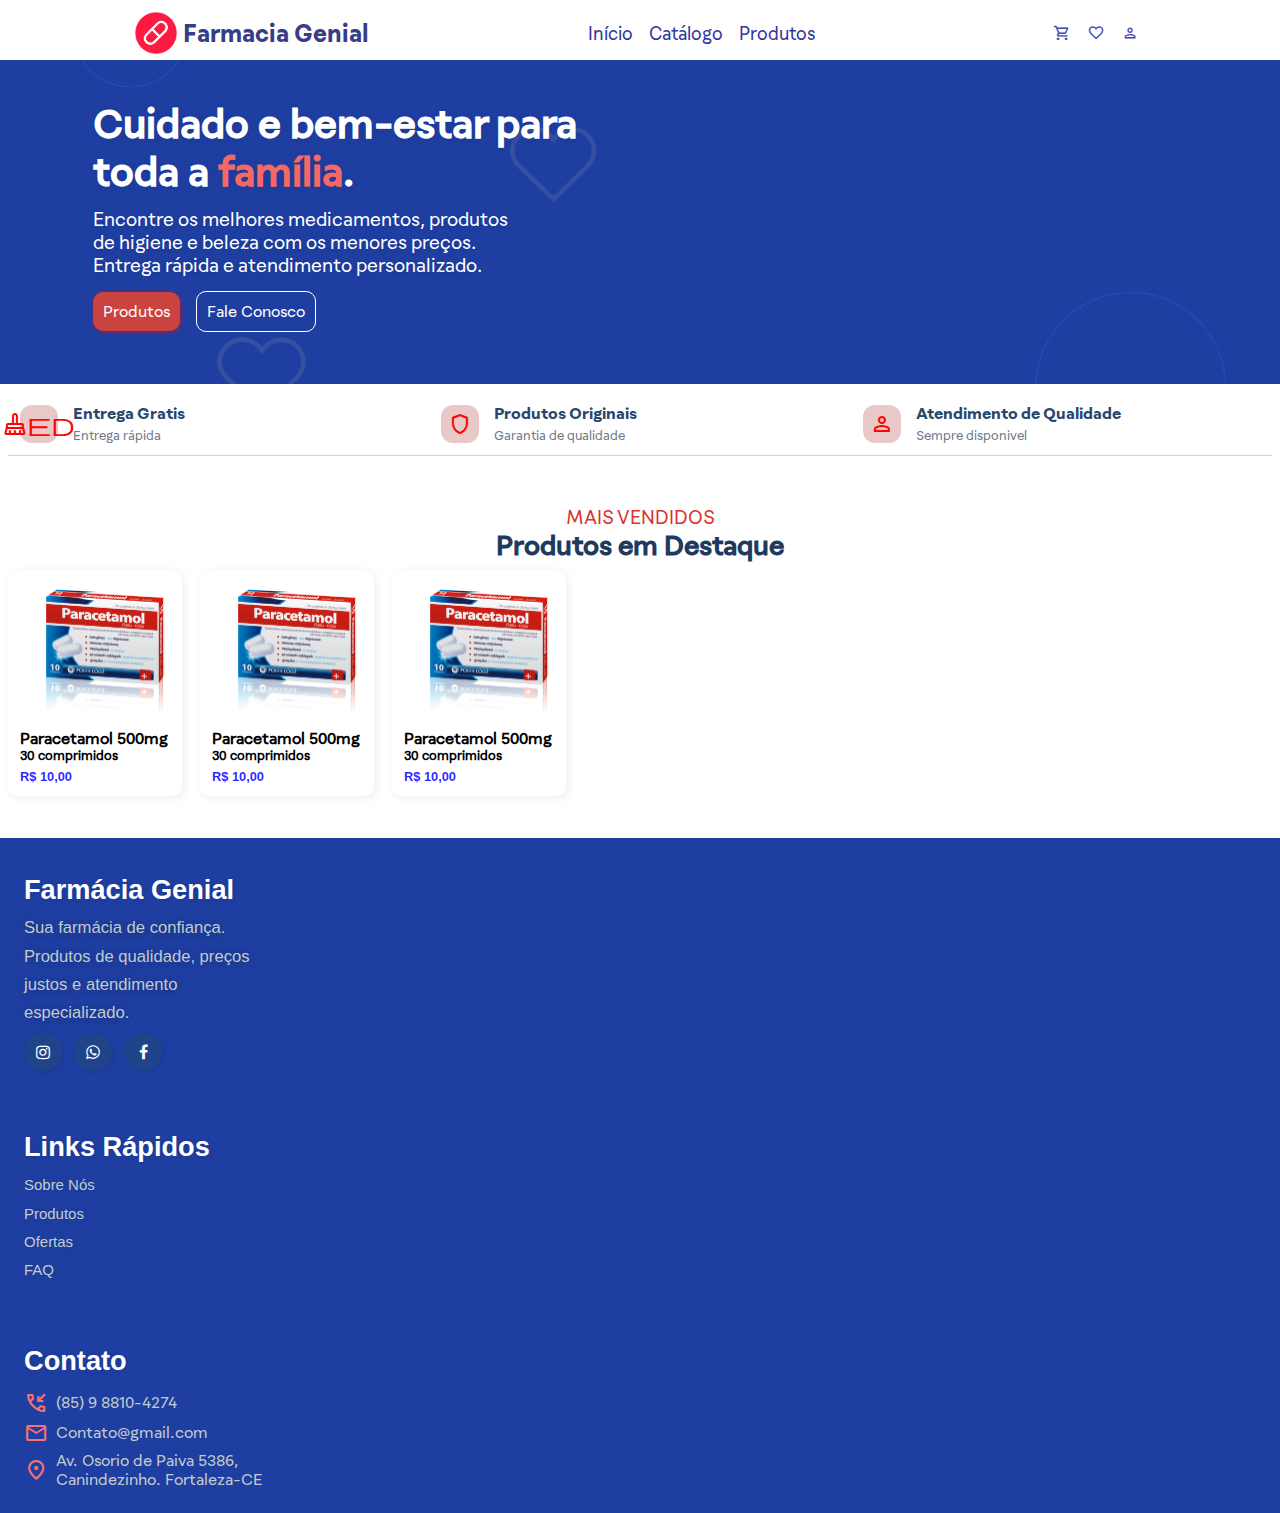
<file: index.html>
<!DOCTYPE html>
<html lang="pt-br">
<head>
    <meta charset="UTF-8">
    <meta name="viewport" content="width=device-width, initial-scale=1.0">
    <title>Farmacia genial</title>
    <link rel="stylesheet" href="styles/media-query.css">
    <link rel="stylesheet" href="styles/style.css">
    <link rel="shortcut icon" href="img/favicon-16x16.png" type="image/x-icon">
    <link href="https://fonts.googleapis.com/css2?family=Material+Symbols+Outlined" rel="stylesheet" />
    <link rel="stylesheet" href="https://cdnjs.cloudflare.com/ajax/libs/font-awesome/4.7.0/css/font-awesome.min.css">
    <style>
        @font-face {
            font-family: fonte;
            src: url(fontes/PassoTest-SemiBold.ttf) format(truetype);
        }
        @font-face {
            font-family: fonte1;
            src: url(fontes/PassoTest-Regular.ttf) format(truetype);
        }
        @font-face {
            font-family: fonte2;
            src: url(fontes/PassoTest-Medium.ttf) format(truetype);
        }

        @font-face {
            font-family: fonte3;
            src: url(fontes/PassoTest-Bold.ttf) format(truetype);
        }


    </style>
</head>
<body>
    <div class="header-container">
        <div class="header-col">
            <a href="#"><img src="img/cabecalho.png" width="42px"> <span>Farmacia Genial</span></a>
        </div>
        <div class="header-col">
            <!-- <span class="material-symbols-outlined">favorite</span> -->
            <span class="material-symbols-outlined" id="btn-abrir" onclick="abrirMenu()">menu</span>
            <div class="header-nav">
                <a href="#">Início </a>
                <a href="#">Catálogo</a>
                <a href="#">Produtos</a>
            </div>
        </div> 
        <div class="header-col3">
            <div class="header-col">
                <i class="material-symbols-outlined">shopping_cart</i>
                <i class="material-symbols-outlined">favorite</i>
                <i class="material-symbols-outlined">person</i>
            </div>
        </div>
    </div>
        <nav id="menu">
            <ul>
                <li><a href="#" onclick="fecharMenu()"> 
                <span class="material-symbols-outlined">menu</span>Fechar</a></li>
                <li><a href="index.html">Home</a></li>
                <li><a href="catalogo.html">Catálogo</a></li>
                <li><a href="promocoes.html">Promoções</a></li>
                <li><a href="contato.html">Contato</a></li>
            </ul>
        </nav> 
    
        <section class="fundo-banner">
            <div class="text-banner">
                <h1>Cuidado e bem-estar para toda a <span class="destaque">família</span>.</h1>
                <p>Encontre os melhores medicamentos, produtos de higiene e beleza com os menores preços. Entrega rápida e atendimento personalizado.</p>
                <ul>
                    <li><a href="" class="prod">Produtos</a></li>
                    <li><a href="" class="fale">Fale Conosco</a></li>
                </ul>
            </div>
        </section>
        <section class="beneficios">
            <div class="beneficio-container">
                <div class="beneficio-item">
                    <div class="icon-box"><span class="material-symbols-outlined">moped</span></div>
                    <div class="text">
                        <h4>Entrega Gratis</h4>
                        <p>Entrega rápida</p>
                    </div>
                </div>
                <div class="beneficio-item">
                    <div class="icon-box"><span class="material-symbols-outlined">shield</span></div>
                        <div class="text">
                            <h4>Produtos Originais</h4>
                            <p>Garantia de qualidade</p>
                        </div>                  
                </div>
                <div class="beneficio-item">
                    <div class="icon-box"><span class="material-symbols-outlined">person</span></div>
                    <div class="text">
                        <h4>Atendimento de Qualidade</h4>
                        <p>Sempre disponivel</p>
                    </div>
                </div>
            </div>
        </section>
    <main>
        <p>MAIS VENDIDOS</p>
        <h1>Produtos em Destaque</h1>
        <section class="produtos-container">
            <aside class="produtos-col">
                <img src="img/paracetamol.png" alt="">
                <h3>Paracetamol 500mg</h3>
                <h4>30 comprimidos</h4>
                <h5 class="valor">R$ 10,00</h5>
            </aside>
            <aside class="produtos-col">
                <img src="img/paracetamol.png" alt="">
                <h3>Paracetamol 500mg</h3>
                <h4>30 comprimidos</h4>
                <h5 class="valor">R$ 10,00</h5>
            </aside>
            <aside class="produtos-col">
                <img src="img/paracetamol.png" alt="">
                <h3>Paracetamol 500mg</h3>
                <h4>30 comprimidos</h4>
                <h5 class="valor">R$ 10,00</h5>
            </aside>         
        </section>
    </main>
    <footer>
        <div class="footer-container">
            <div class="footer-col">
                <h1>Farmácia Genial</h1>
                <p>Sua farmácia de confiança. Produtos de qualidade, preços justos e atendimento especializado.</p>
                <div class="footer-icon-box">
                    <div class="icon-box2"><a href="https://www.instagram.com/pedrolucasssm/" target="_blank"><i class="fa fa-instagram"></i></a></div>
                    <div class="icon-box2"><a href="https://wa.link/xu3nym" target="_blank"><i class="fa fa-whatsapp"></i></a></div>
                    <div class="icon-box2"><a href="https://www.facebook.com/profile.php?id=61578829323153" target="_blank"><i class="fa fa-facebook-f"></i></a></div>
                </div>
            </div>
            <div class="footer-col">
                <h1>Links Rápidos</h1>
                <p><a href="#">Sobre Nós</a></p>
                <p><a href="#">Produtos</a></p>
                <p><a href="#">Ofertas</a></p>
                <p><a href="#">FAQ</a></p>

            </div>
            <div class="footer-col">
                <h1>Contato</h1>
                <div class="footer-ctt">
                    <span class="material-symbols-outlined">phone_callback</span>
                    <span class="text">(85) 9 8810-4274</span>
                </div>
                <div class="footer-ctt">
                    <span class="material-symbols-outlined">mail</span>
                    <span class="text">Contato@gmail.com</span>
                </div>
                <div class="footer-ctt">
                    <span class="material-symbols-outlined">location_on</span>
                    <span class="text">Av. Osorio de Paiva 5386, Canindezinho. Fortaleza-CE</span>
                </div>
            </div>
    </footer>
    <script>
        function abrirMenu(){
            if(document.getElementById('menu').style.width == '250px'){
                document.getElementById('menu').style.width = '0px'
            }else{
                document.getElementById('menu').style.width = '250px'
            }
        }
        function fecharMenu(){
            document.getElementById('menu').style.width = '0px'
        }
    </script>
</body>
</html>
</file>
<file: styles/media-query.css>
/* celular 320 x 500 
    tablet 501 x 1024
    pc 1025 x 1920
*/ 
@media screen and (min-width: 300px) and (max-width: 700px) {
    div.header-container{
        display: inline-block;
        justify-content: space-evenly;
        
    }
    div.header-container #btn-abrir{
        margin-left: 60px;
    }
    .header-col3{
        display: none;
    }
    .header-nav{
        display: none;
    }
    .header-col h3{
        display: none;
    }
    .header-col h3{
        display: none;
    }
    .header-col i{
        display: none;
    }
    .fundo-banner{
        align-items: flex-end;
        align-content: center;
        justify-items: flex-start;
    }
    .fundo-banner p{
        width: 280px;
    }.fundo-banner h1{
        padding-top: 0px;
        width: 320px;
        font-size: 1.5em;
    }
    .text-banner a.fale:hover{
        background-color: white;
        color: rgb(0, 0, 0);
        transition: 0.5s;  
    }
    .text-banner a:hover{
        transition: 0.5s;
        background-color: red;    
    }
    .beneficio-container{
        flex-direction: column;
    }
    .beneficio-item{
        margin: auto;
        border-bottom: 1px solid rgba(128, 128, 128, 0.342);
    }
}
/* altura responsiva celular */
@media screen and (min-height: 500px) and (max-height: 932px){
    .fundo-banner{
        height: 250px;
    }
}
/* altura responsiva pc */
@media (min-height: 933px) and (max-height: 1920px) {
    .fundo-banner{
        height: 450px;
    }
}
@media screen and (min-width: 700px) and (max-width: 1920px) {
    div.header-container{
        justify-content: space-around;
        padding: 0px 25px;
    }
    .header-col > span{
        display: none;
    }
    .header-col3 i{
        color: rgb(70, 70, 180);
        font-size: 18px;
        cursor: pointer;
        padding: 6px;
        border-radius: 10px;
    }
    .header-col3 i:hover{
        background-color: rgba(221, 221, 221, 0.377);
    }
    .header-nav a{
        display: inline-block;
        color: rgb(47, 54, 158);
        font-size: 1.1em;
        margin-right: 12px;
        font-family: fonte1;
    }
    .header-nav a:hover{
        color: red;
        transition: 0.3s;
    }
    .header-col h3{
        color: red;
        font-family: fonte3;
    }
    .fundo-banner{
        align-items: flex-end;
        align-content: center;
        justify-items: flex-start;
    }
    .text-banner{
        padding-left: 68px;
        
    }
    .fundo-banner h1{
        width: 570px;
        font-size: 2.5em;
    }
    .fundo-banner p{
        font-size: 1.2em;
        width: 420px;
    }
    .text-banner li:hover{
        transition: 0.5s;
        transform: scale(1.1);
    }   
    .beneficio-container{
        flex-direction: row;
    }
    .beneficio-item{
        
    }

    
}
</file>
<file: styles/style.css>
@charset "UTF-8";
*{
    margin: 0px;
    padding: 0px;
}
:root{
    --cor0: #DD342E;
    --cor1: #dc322e;
    --cor2: #383D88;
    --cor3: #DF332E;
    --cor5: #ffffff;
}
@import url('https://fonts.googleapis.com/css2?family=Passion+One:wght@400;700;900&display=swap');
@import url('https://fonts.googleapis.com/css2?family=Passion+One:wght@400;700;900&family=Sriracha&display=swap');

div.header-container{
    display: flex;
    align-items: center;
    
}
.header-col > a{
    font-size: 1.5em;
    display: flex;
    align-items: center;
    gap: 6px;
    text-decoration: none;
    color: var(--cor2);
    font-weight: bold;
    font-family: fonte3;
}
.header-col{
    padding-top: 12px;
}
.header-col > span{
    padding-top: 6px;
    color: #464da8;
    cursor: context-menu;
}
a{
    text-decoration: none;
}
ul{
    list-style: none;
}
nav{
    height: 100%;
    width: 0px;
    background-color: #1E3EA1;
    position: fixed;
    top: 0;
    left: 0;
    z-index: 1;
    overflow: hidden;
    transition: width 0.3s;
    border-radius: 0px 10px 0px 10px;
}
nav a{
    color: rgb(255, 255, 255);
    display: block;
    font-size: 1.6em;
    padding: 14px 0px;
    text-align: center;
    font-family: 'Franklin Gothic Medium', 'Arial Narrow', Arial, sans-serif;
}
nav a:hover{
    background-color: white;
    color: #383D88;
}

.fundo-banner{
    background-image: url(../img/fundobanner.png);
    background-position: left center;
    background-repeat: no-repeat;
    background-size: cover;
    margin-top: 6px;
    padding: 12px 25px;
}
.fundo-banner h1{
    color: white;
    font-family: fonte2;
    padding-bottom: 12px;
    text-shadow: 1px 1px 6px rgba(0, 0, 0, 0.082);
}
.fundo-banner p{
    color: white;
    font-family: fonte1;
    padding-bottom: 25px;
    text-shadow: 1px 1px 6px rgba(0, 0, 0, 0.089);
}
.fundo-banner .destaque{
    color: #F56865;
}
.fundo-banner ul{
    display: flex;
    gap: 16px;
    padding-bottom: 24px;
}
.fundo-banner a{
    padding: 10px;
    border-radius: 10px;
    color: white;
    font-family: fonte1;
    background-color: #ca433e;
    box-shadow: 1px 1px 5px rgba(255, 0, 0, 0.541);
}
.fundo-banner a.fale{
    padding: 10px;
    border-radius: 10px;
    color: white;
    font-family: fonte1;
    background-color: #dd342e00;
    border: 1px solid white;
    box-shadow: 1px 1px 10px rgba(255, 0, 0, 0);
}
.fundo-banner a.fale:hover{
    background-color: white;
    color: black;
    transition: 0.5s;
}
.fundo-banner a:hover{
    background-color: #ff0400;
    transition: 0.5s;
}

.beneficios{
    padding: 8px;
}
.beneficio-container{
    display: flex;
    justify-items: center;
    margin: auto;
    cursor: context-menu;
}
.icon-box{
    width: 38px;
    height: 38px;
    background-color: #e9c8c8;
    border-radius: 12px;
    display: flex;
    justify-content: center;
    align-items: center;
    margin-right: 15px;
}
.beneficio-item span{
    color: #ff0400;
}
.beneficio-item{
    margin: auto;
    width: 75%;
    display: flex;
    align-items: center;
    padding: 12px;
    border-bottom: 1px solid rgba(128, 128, 128, 0.342);
}
.text h4{
    color: #29476E;
    font-size: 1em;
    font-family: fonte3;
}
.text p{
    font-size: 0.8em;
    font-family: fonte1;
    margin-top: 5px;
    color: #6F798B;
}

main p{
    text-align: center;
    color: #dc322e;
    font-size: 1.2em;
    font-family: fonte1;
    padding-top: 42px;
}
main h1{
    text-align: center;
    width: 81%;
    margin: auto;
    font-size: 1.7em;
    color: #1E3A5F;
    font-family: fonte2;
}
.img-produto{
    background-image: url(../img/paracetamol.png);
    background-position: left top;
    background-repeat: no-repeat;
    background-size: contain;
    border: 1px solid black;
    margin: auto;
    width: 60%;
    height: 100vh;
}
aside img{
    max-width: 150px;
}
aside img:hover{
    transition: 0.6s;
    transform: scale(1.1);
}
.produtos-container{
    display: flex;
    gap: 18px;
    flex-wrap: wrap;    
    padding: 8px;
}
.produtos-col{
    max-width: 200px;
    padding: 12px;
    border-radius: 10px;
    box-shadow: 2px 2px 10px rgba(0, 0, 0, 0.075);
}
.produtos-col:hover{
    transition: 0.6s;
    box-shadow: 0px 8px 7px rgba(0, 0, 0, 0.253);
}
aside h3{
    text-align: left;
    font-size: 1em;
    font-family: fonte1;
    max-width: 150px;
}
aside h4{
    text-align: left;
    font-size: 0.8em;
    font-family: fonte1;
}
aside h5{
    text-align: left;
    padding-top: 6px;
    font-size: 0.8em;
    font-family: Arial, Helvetica, sans-serif;
}
.valor{
    color: rgba(0, 0, 255, 0.842);
}

.footer-container{
    margin-top: 34px;
    background-color: #1E3EA1;
}
.footer-col h1{
    color: white;
    font-size: 1.7em;
    text-shadow: 1px 1px 5px rgba(0, 0, 0, 0.082);
    font-family: Arial, Helvetica, sans-serif;
    padding-top: 12px;
    padding-bottom: 8px;
}
.footer-col p{
    color: #C1CCCC;
    font-size: 1.04em;
    font-family: Arial, Helvetica, sans-serif;
    text-shadow: 1px 1px 10px rgba(0, 0, 0, 0.24);
    line-height: 1.7em;
    
}
.footer-col > p > a{
    color: #C1CCCC;
    font-size: 0.9em;
    font-family: Arial, Helvetica, sans-serif;
    text-shadow: 1px 1px 10px rgba(0, 0, 0, 0.089);
    line-height: 1.7em;
}
.footer-col > p > a:hover{
    color: #ffffff;
}
.footer-col{
    padding: 24px;
    width: 260px;
    
}
div.icon-box2{
    width: 38px;
    height: 38px;
    display: flex;
    background-color: #20487c9c;
    box-shadow: 1px 1px 5px rgba(0, 0, 0, 0.096);
    justify-content: center;
    align-items: center;
    border-radius: 50px;
}
.footer-col i{
    flex: auto;
    padding: 12px;
    color: white;
    gap: 12px;
}
div.footer-icon-box{
    display: flex;
    gap: 12px;
    margin-top: 6px;
}
div.icon-box2:hover{
    transition: 0.5s;
    background-color: #DD342E;
}
.footer-ctt{
    display: flex;
    justify-content: left;
    align-items: center;
    gap: 8px;

}
.footer-ctt .text{
    color: #C1CCCC;
    font-family: fonte1;

}
.footer-ctt span{
    padding-top: 6px;
    color: #F87171;
}














@media screen and (min-height: 100px) and (max-height: 932px){
    .fundo-banner{
        height: 300px;
    }
}
</file>
